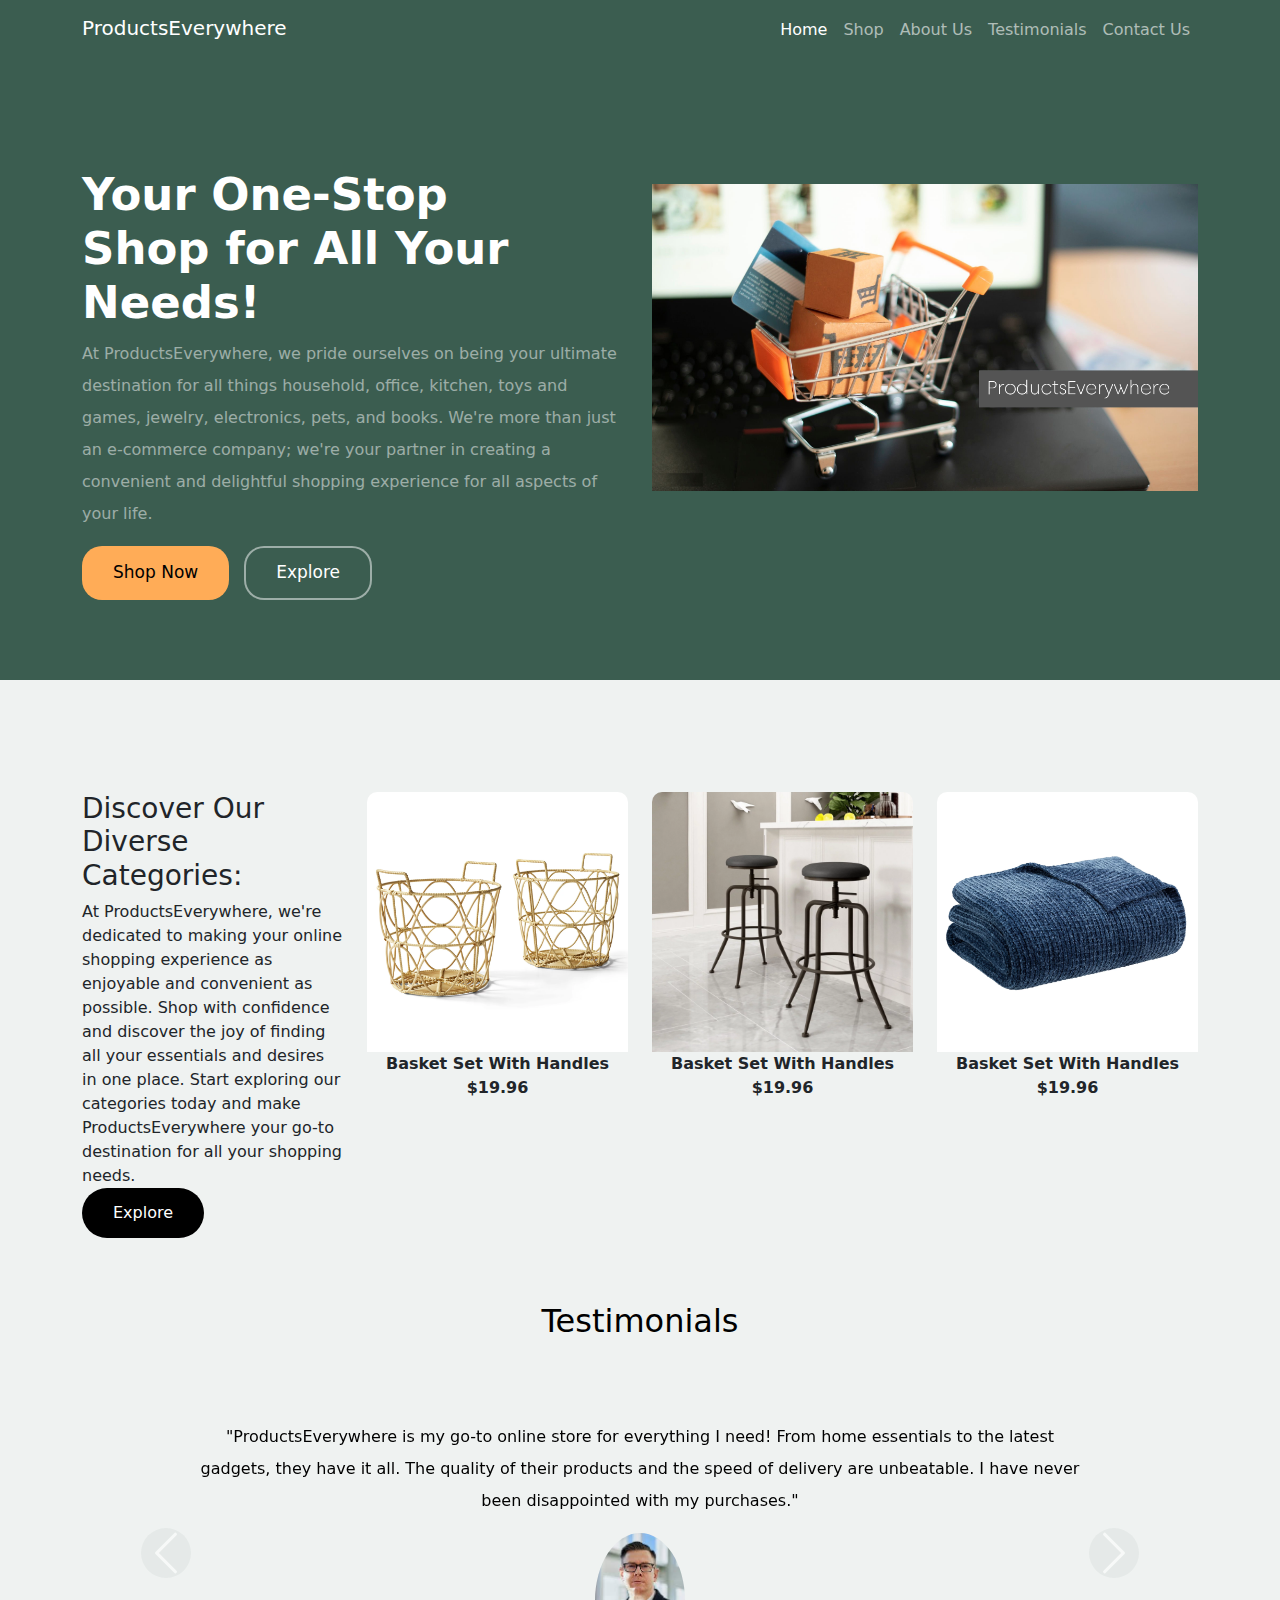
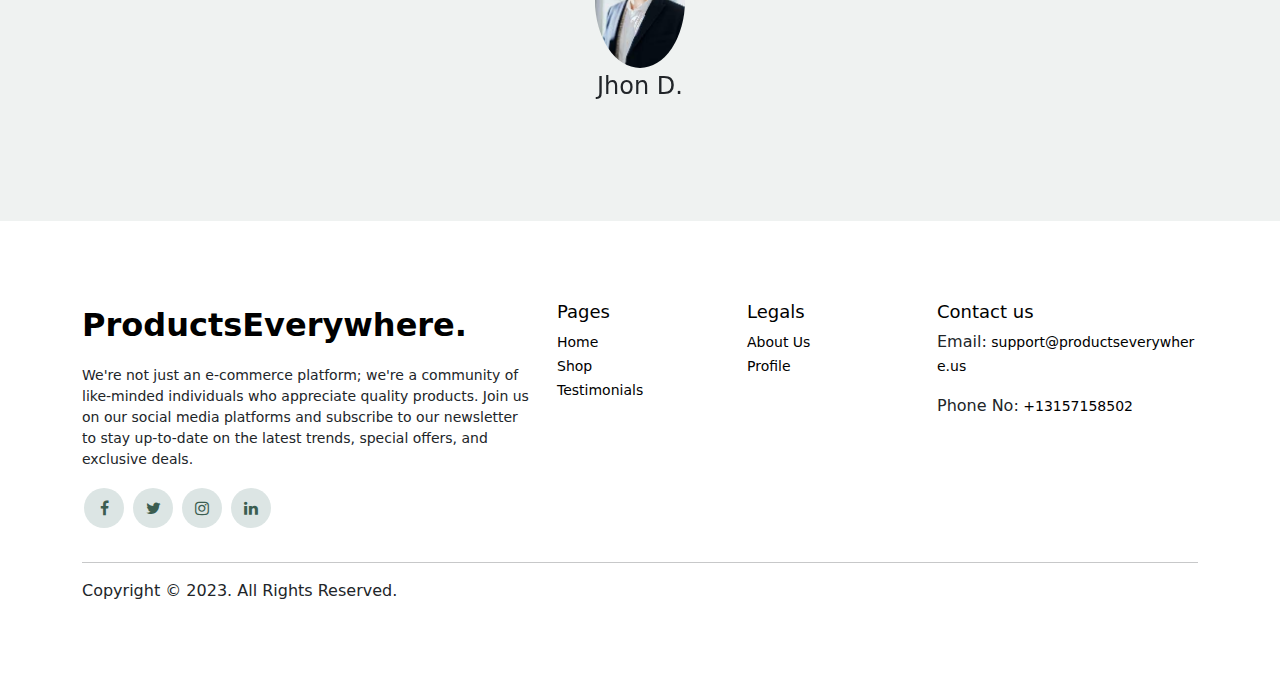
<file: index.html>
<!doctype html>
<html lang="en">
  <head>
    <meta charset="utf-8">
    <meta name="viewport" content="width=device-width, initial-scale=1">
    <title>ProductsEverywhere</title>
    <link href="https://cdn.jsdelivr.net/npm/bootstrap@5.3.3/dist/css/bootstrap.min.css" rel="stylesheet" integrity="sha384-QWTKZyjpPEjISv5WaRU9OFeRpok6YctnYmDr5pNlyT2bRjXh0JMhjY6hW+ALEwIH" crossorigin="anonymous">
    <link rel="stylesheet" href="https://cdnjs.cloudflare.com/ajax/libs/font-awesome/4.7.0/css/font-awesome.min.css">
    <link rel="stylesheet" type="text/css" href="index.css">
  </head>
<body>
    <!-- Navbar -->

    <nav class="navbar navbar-expand-lg ">
        <div class="container">
          <a class="navbar-brand text-white" href="#">ProductsEverywhere</a>
          <button class="navbar-toggler" type="button" data-bs-toggle="collapse" data-bs-target="#navbarSupportedContent" aria-controls="navbarSupportedContent" aria-expanded="false" aria-label="Toggle navigation">
            <span class="navbar-toggler-icon"></span>
          </button>
          <div class="collapse navbar-collapse justify-content-end" id="navbarSupportedContent">
            <ul class="navbar-nav me-aut mb-2  mb-lg-0 nav-list">
              <li class="nav-item current">
                <a class="nav-link " aria-current="page" href="index.html">Home</a>
              </li>
              <li class="nav-item">
                <a class="nav-link" href="shop.html">Shop</a>
              </li>
              <li class="nav-item">
                <a class="nav-link" href="about us.html">About Us</a>
              </li>
              <li class="nav-item">
                <a class="nav-link" href="#">Testimonials</a>
              </li>
               <li class="nav-item">
                <a class="nav-link" href="contact us.html">Contact Us</a>
              </li>
            </ul>
        
          </div>
        </div>
      </nav>


    <!--navbar ends here-->


<div class="overall">
    <div class="container">
        <div class="row">
            <div class="col-lg-6 mt-4 pt-5">
                <div class="text pt-2 pb-5">
                    <h1 class=" text-white h1"> Your One-Stop Shop for All Your Needs!</h1>
                    <p class=" para">
                        At ProductsEverywhere, we pride ourselves on being your ultimate destination for all things household, office, kitchen, toys and games, jewelry, electronics, pets, and books. We're more than just an e-commerce company; we're your partner in creating a convenient and delightful shopping experience for all aspects of your life.
                    </p>
                    <div class="buttons">
                    <button class="btn btn1">Shop Now</button>
                    <button class="btn btn2">Explore</button> </div>
                </div>
                </div>

                <div class="col-lg-6 pt-5 ">
                <div class="pb-5 pt-5 img">
                    <img src="hero.jpg" alt="image" class="img-fluid">
                </div>
            </div>
        </div>
    </div>
</div>

<section class="categories">
    <div class="container">
        <div class="row">
            <div class="col-lg-3 col-md-12">
                <h3>Discover Our Diverse Categories:</h3>
                <p class="para1">At ProductsEverywhere, we're dedicated to making your online shopping experience as enjoyable and convenient as possible. Shop with confidence and discover the joy of finding all your essentials and desires in one place. Start exploring our categories today and make ProductsEverywhere your go-to destination for all your shopping needs.<br>
                    <button class="btn textbtn"><a href="product.html">Explore</a></button>
                </p>
            </div>
            <div class="col-lg-3 col-md-4 col-sm-12">
                <div class="product-thumbnail">
                    <img src="basket.jpg" class="product-image">
                    <p class="product-desc"><b>Basket Set With Handles</b></p>
                    <p class="product-price"><strong>$19.96</strong></p><br><br>
                    <button class="product-btn"><a href="cart.html">+</a></button>
                </div>
            </div>
            <div class="col-lg-3 col-md-4 col-sm-12">
                <div class="product-thumbnail">
                    <img src="stool.jpg" class="product-image">
                    <p class="product-desc"><b>Basket Set With Handles</b></p>
                    <p class="product-price"><strong>$19.96</strong></p><br><br>
                    <button class="product-btn"><a href="cart.html">+</a></button>
                </div>
            </div>
            <div class="col-lg-3 col-md-4 col-sm-12">
                <div class="product-thumbnail">
                    <img src="polyester.jpg" class="product-image">
                    <p class="product-desc"><b>Basket Set With Handles</b></p>
                    <p class="product-price"><strong>$19.96</strong></p><br><br>
                    <button class="product-btn"><a href="cart.html">+</a></button>
                </div>
            </div>
        </div><!--first row of this section ends here-->


        <div class="row"><!--second row of this section starts here-->

            <div class="col-lg-12 mt-5">
                <h2 class="text-center text-black">Testimonials</h2>
            </div>


            <div class="col-lg-12 mt-5">
                <div id="demo" class="carousel slide" data-bs-ride="carousel">

             <!-- Indicators/dots -->
             
                
         
             <!-- The slideshow/carousel -->
              <div class="carousel-inner">
                <div class="carousel-item active mt-4">
                    <p class=" text-black para">"ProductsEverywhere is my go-to online store for everything I need! From home essentials to the latest gadgets, they have it all. The quality of their products and the speed of delivery are unbeatable. I have never been disappointed with my purchases."</p>
                    <div class="c-img d-flex justify-content-center mt-3">
                        <img src="man.jpg" alt="Testimonial Image" class="">
                    </div>
                    <h4 class="text-center mt-1">Jhon D.</h4>
                  </div>
                <div class="carousel-item mt-4">
                    <p class="  text-black para">"I am a busy mom and ProductsEverywhere has been a life-saver for me. I can shop for groceries, pet supplies, and even toys for my kids in one place. It saves me time and money. Plus there customer supportis exceptional, always ready to help."</p>
                   <div class="c-img d-flex justify-content-center mt-3">
                    <img src="man.jpg" alt="Los Angeles" class="">
                   </div>
                   <h4 class="text-center mt-1">Sarah M.</h4>
                 </div>
                <div class="carousel-item mt-4">
                    <p class=" text-black para">"As an avid reader and tech enthusiast, I am in love with ProductsEverywhere's books and electronics section. their collection of books is extensive, and their electronics range is up-to-date with the latest trends. It is a one-stop shop for my hobbies and interests."</p>
                    <div class="c-img d-flex justify-content-center mt-3">
                        <img src="man.jpg" alt="Los Angeles" class="c-img">
                    </div>
                    <h4 class="text-center mt-1">David R.</h4>
                 </div>
              </div>

             <!-- Left and right controls/icons -->
             <button class="carousel-control-prev" type="button" data-bs-target="#demo" data-bs-slide="prev" class="">
             <span class="carousel-control-prev-icon "></span>
              </button>
              <button class="carousel-control-next" type="button" data-bs-target="#demo" data-bs-slide="next" class="">
             <span class="carousel-control-next-icon "></span>
              </button>
           </div>
            </div>
        </div>
    </div>
</section>


<!--footer starts here-->
 <div class="container-fluid footer-section">
    <div class="container">
        <div class="row">
            <div class="col-lg-5 col-md-4 col-sm-12 footer-brand">
                <div class="PE">
                    <a href="index.html">ProductsEverywhere<span>.</span></a>
                </div>
                <p class="text1 mt-3 para1">We're not just an e-commerce platform; we're a community of like-minded individuals who appreciate quality products. Join us on our social media platforms and subscribe to our newsletter to stay up-to-date on the latest trends, special offers, and exclusive deals.
                </p>
               <ul class="list-unstyled custom-social">
                        <li><a href="#" class="fa fa-facebook"></a></li>
                        <li><a href="#" class="fa fa-twitter"></a></li>
                        <li><a href="#" class="fa fa-instagram"></a></li>
                        <li><a href="#" class="fa fa-linkedin"></a></li>
                    </ul>
        
            </div>
            <div class="col-lg-2 col-md-2 col-sm-6 custom-col background-color-aqua">
                <ul class="list-unstyled list">
                    <h6>Pages</h6>
                    <li><a href="index.html" class="text1">Home</a></li>
                    <li><a href="listing.html" class="text1">Shop</a></li>
                    <li><a href="index.html#testimonial" class="text1">Testimonials</a></li>
                </ul>
            </div>
            <div class="col-lg-2 col-md-2 col-sm-6 custom-col background-color-aqua">
                <ul class="list-unstyled list">
                    <h6>Legals</h6>
                    <li><a href="about-us.html" class="text1">About Us</a></li>
                    <li><a href="#" class="text1">Profile</a></li>
                </ul>
            </div>    <div class="col-lg-3 col-md-2 col-sm-6 custom-col background-color-aqua">
                <div class="contact-text list">
                    <h6>Contact us</h6>
                    <p>Email:<a href="mailto: support@productseverywhere.us" class="text1"style="word-break: break-all;"> support@productseverywhere.us</a></p>
                    <p>Phone No:<a href="tel:+13157158502" class="text1"> +13157158502</a></p>
                   </div>
            </div>  
        </div>


                <div class="hr-line">
                <hr class="line">
            </div>
            <div class="row mt-3">
                <div class="col-lg-6">
                    <span class="text-left">Copyright © 2023. All Rights Reserved.</span>
                </div>
            </div>
    </div>

    </div>



      <script src="https://cdn.jsdelivr.net/npm/bootstrap@5.3.3/dist/js/bootstrap.bundle.min.js" integrity="sha384-YvpcrYf0tY3lHB60NNkmXc5s9fDVZLESaAA55NDzOxhy9GkcIdslK1eN7N6jIeHz" crossorigin="anonymous"></script>
</body>
</html>
</file>
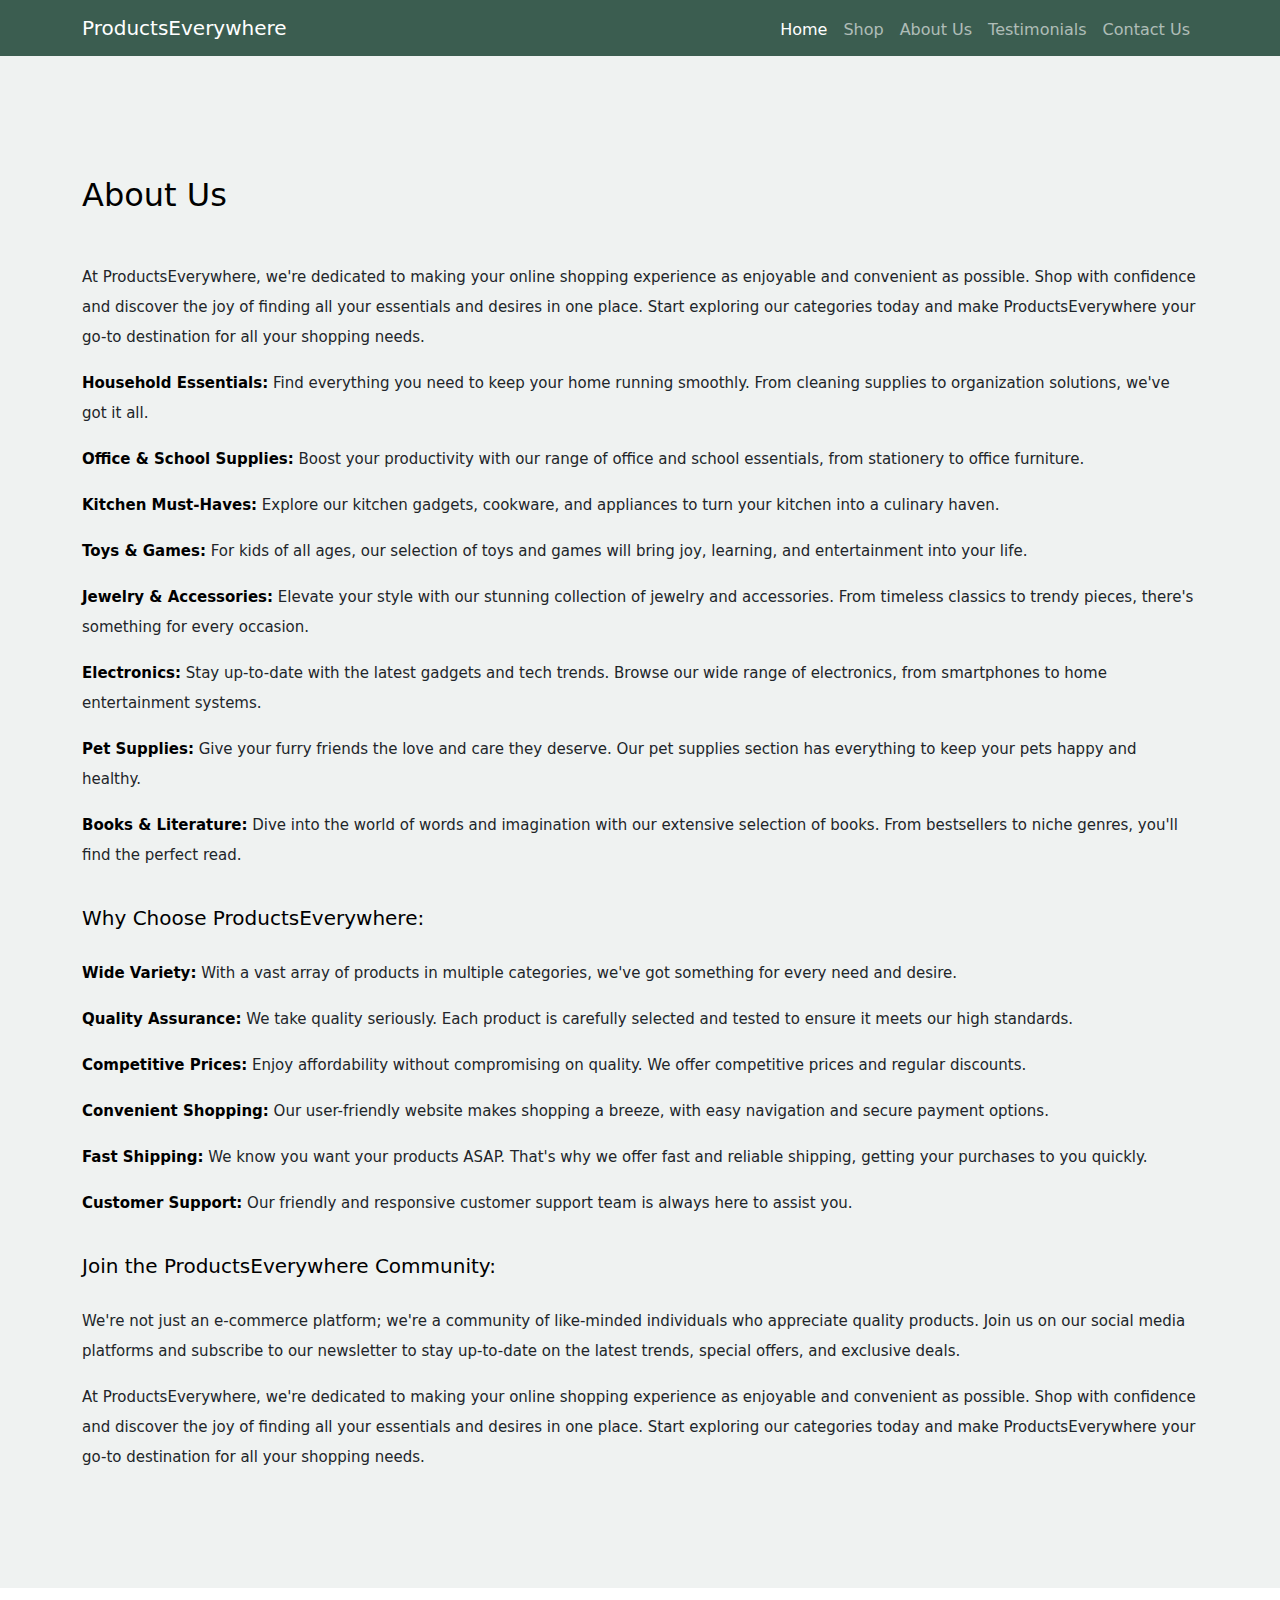
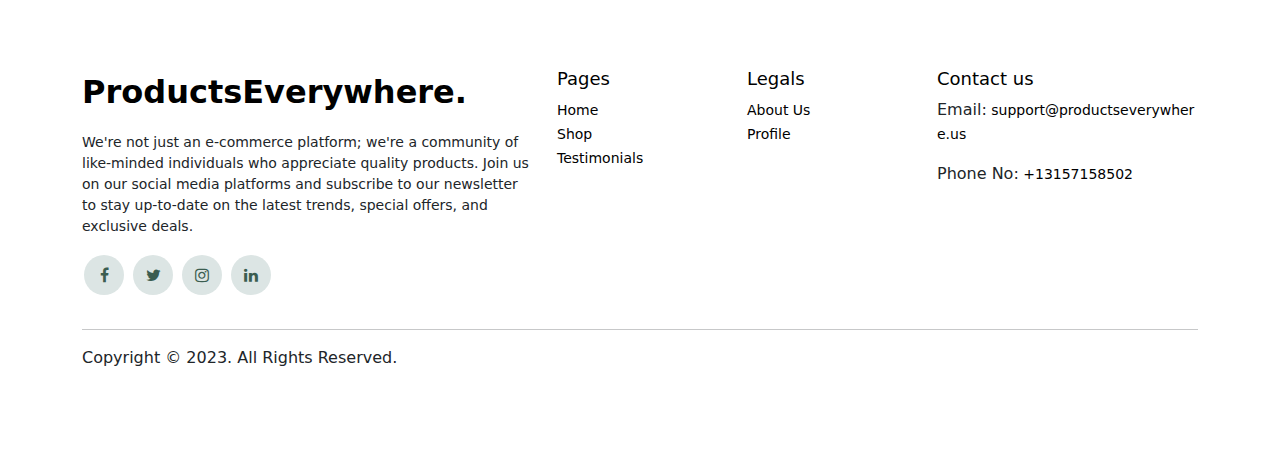
<file: about us.html>
<!doctype html>
<html lang="en">
  <head>
    <meta charset="utf-8">
    <meta name="viewport" content="width=device-width, initial-scale=1">
    <title>ProductsEverywhere</title>
    <link href="https://cdn.jsdelivr.net/npm/bootstrap@5.3.3/dist/css/bootstrap.min.css" rel="stylesheet" integrity="sha384-QWTKZyjpPEjISv5WaRU9OFeRpok6YctnYmDr5pNlyT2bRjXh0JMhjY6hW+ALEwIH" crossorigin="anonymous">
    <link rel="stylesheet" href="https://cdnjs.cloudflare.com/ajax/libs/font-awesome/4.7.0/css/font-awesome.min.css">
    <link rel="stylesheet" type="text/css" href="about us.css">
  </head>
<body>
    <!-- Navbar -->

    <nav class="navbar navbar-expand-lg ">
        <div class="container">
          <a class="navbar-brand text-white" href="#">ProductsEverywhere</a>
          <button class="navbar-toggler" type="button" data-bs-toggle="collapse" data-bs-target="#navbarSupportedContent" aria-controls="navbarSupportedContent" aria-expanded="false" aria-label="Toggle navigation">
            <span class="navbar-toggler-icon"></span>
          </button>
          <div class="collapse navbar-collapse justify-content-end" id="navbarSupportedContent">
            <ul class="navbar-nav me-aut mb-2  mb-lg-0 nav-list">
              <li class="nav-item current">
                <a class="nav-link " aria-current="page" href="index.html">Home</a>
              </li>
              <li class="nav-item">
                <a class="nav-link" href="#">Shop</a>
              </li>
              <li class="nav-item">
                <a class="nav-link" href="about us.html">About Us</a>
              </li>
              <li class="nav-item">
                <a class="nav-link" href="#">Testimonials</a>
              </li>
               <li class="nav-item">
                <a class="nav-link" href="contact us.html">Contact Us</a>
              </li>
            </ul>
        
          </div>
        </div>
      </nav>

 <!--navbar ends here-->
<section class="aboutus_section_one">
        <div class="container">
            <h2>About Us</h2>
            <p>At ProductsEverywhere, we're dedicated to making your online shopping experience as enjoyable and convenient as possible. Shop with confidence and discover the joy of finding all your essentials and desires in one place. Start exploring our categories today and make ProductsEverywhere your go-to destination for all your shopping needs.</p>
            <p><strong>Household Essentials:</strong> Find everything you need to keep your home running smoothly. From cleaning supplies to organization solutions, we've got it all.</p>
            <p><strong>Office & School Supplies:</strong> Boost your productivity with our range of office and school essentials, from stationery to office furniture.</p>
            <p><strong>Kitchen Must-Haves:</strong> Explore our kitchen gadgets, cookware, and appliances to turn your kitchen into a culinary haven.</p>
            <p><strong>Toys & Games:</strong> For kids of all ages, our selection of toys and games will bring joy, learning, and entertainment into your life.</p>
            <p><strong>Jewelry & Accessories:</strong> Elevate your style with our stunning collection of jewelry and accessories. From timeless classics to trendy pieces, there's something for every occasion.</p>
            <p><strong>Electronics:</strong> Stay up-to-date with the latest gadgets and tech trends. Browse our wide range of electronics, from smartphones to home entertainment systems.</p>
            <p><strong>Pet Supplies:</strong> Give your furry friends the love and care they deserve. Our pet supplies section has everything to keep your pets happy and healthy.</p>
            <p><strong>Books & Literature:</strong> Dive into the world of words and imagination with our extensive selection of books. From bestsellers to niche genres, you'll find the perfect read.</p>

            <h5>Why Choose ProductsEverywhere:</h5>
            <p><strong>Wide Variety:</strong> With a vast array of products in multiple categories, we've got something for every need and desire.</p>
            <p><strong>Quality Assurance:</strong> We take quality seriously. Each product is carefully selected and tested to ensure it meets our high standards.</p>
            <p><strong>Competitive Prices:</strong> Enjoy affordability without compromising on quality. We offer competitive prices and regular discounts.</p>
            <p><strong>Convenient Shopping:</strong> Our user-friendly website makes shopping a breeze, with easy navigation and secure payment options.</p>
            <p><strong>Fast Shipping:</strong> We know you want your products ASAP. That's why we offer fast and reliable shipping, getting your purchases to you quickly.</p>
            <p><strong>Customer Support:</strong> Our friendly and responsive customer support team is always here to assist you.</p>

            <h5>Join the ProductsEverywhere Community:</h5>
            <p>We're not just an e-commerce platform; we're a community of like-minded individuals who appreciate quality products. Join us on our social media platforms and subscribe to our newsletter to stay up-to-date on the latest trends, special offers, and exclusive deals.</p>
            <p>At ProductsEverywhere, we're dedicated to making your online shopping experience as enjoyable and convenient as possible. Shop with confidence and discover the joy of finding all your essentials and desires in one place. Start exploring our categories today and make ProductsEverywhere your go-to destination for all your shopping needs.</p>
        </div>
    </section>




    <!--footer starts here-->
 <div class="container-fluid footer-section">
    <div class="container">
        <div class="row">
            <div class="col-lg-5 col-md-4 col-sm-12 footer-brand">
                <div class="PE">
                    <a href="index.html">ProductsEverywhere<span>.</span></a>
                </div>
                <p class="text1 mt-3 para1">We're not just an e-commerce platform; we're a community of like-minded individuals who appreciate quality products. Join us on our social media platforms and subscribe to our newsletter to stay up-to-date on the latest trends, special offers, and exclusive deals.
                </p>
               <ul class="list-unstyled custom-social">
                        <li><a href="#" class="fa fa-facebook"></a></li>
                        <li><a href="#" class="fa fa-twitter"></a></li>
                        <li><a href="#" class="fa fa-instagram"></a></li>
                        <li><a href="#" class="fa fa-linkedin"></a></li>
                    </ul>
        
            </div>
            <div class="col-lg-2 col-md-2 col-sm-6 custom-col background-color-aqua">
                <ul class="list-unstyled list">
                    <h6>Pages</h6>
                    <li><a href="index.html" class="text1">Home</a></li>
                    <li><a href="listing.html" class="text1">Shop</a></li>
                    <li><a href="index.html#testimonial" class="text1">Testimonials</a></li>
                </ul>
            </div>
            <div class="col-lg-2 col-md-2 col-sm-6 custom-col background-color-aqua">
                <ul class="list-unstyled list">
                    <h6>Legals</h6>
                    <li><a href="about-us.html" class="text1">About Us</a></li>
                    <li><a href="#" class="text1">Profile</a></li>
                </ul>
            </div>    <div class="col-lg-3 col-md-2 col-sm-6 custom-col background-color-aqua">
                <div class="contact-text list">
                    <h6>Contact us</h6>
                    <p>Email:<a href="mailto: support@productseverywhere.us" class="text1"style="word-break: break-all;"> support@productseverywhere.us</a></p>
                    <p>Phone No:<a href="tel:+13157158502" class="text1"> +13157158502</a></p>
                   </div>
            </div>  
        </div>


                <div class="hr-line">
                <hr class="line">
            </div>
            <div class="row mt-3">
                <div class="col-lg-6">
                    <span class="text-left">Copyright © 2023. All Rights Reserved.</span>
                </div>
            </div>
    </div>

    </div>



      <script src="https://cdn.jsdelivr.net/npm/bootstrap@5.3.3/dist/js/bootstrap.bundle.min.js" integrity="sha384-YvpcrYf0tY3lHB60NNkmXc5s9fDVZLESaAA55NDzOxhy9GkcIdslK1eN7N6jIeHz" crossorigin="anonymous"></script>
</body>
</html>
</file>
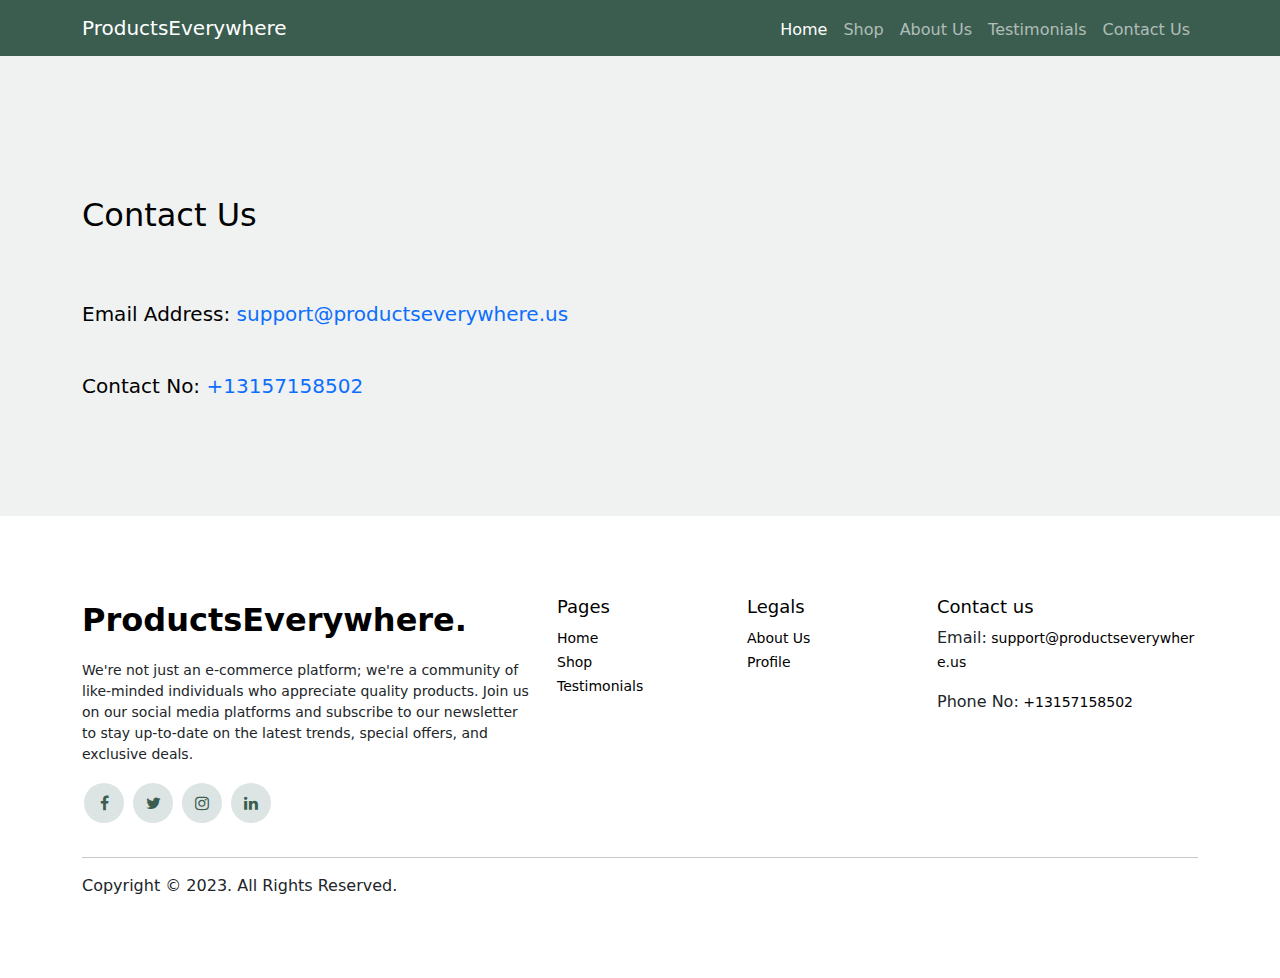
<file: contact us.html>
<!doctype html>
<html lang="en">
  <head>
    <meta charset="utf-8">
    <meta name="viewport" content="width=device-width, initial-scale=1">
    <title>ProductsEverywhere</title>
    <link href="https://cdn.jsdelivr.net/npm/bootstrap@5.3.3/dist/css/bootstrap.min.css" rel="stylesheet" integrity="sha384-QWTKZyjpPEjISv5WaRU9OFeRpok6YctnYmDr5pNlyT2bRjXh0JMhjY6hW+ALEwIH" crossorigin="anonymous">
    <link rel="stylesheet" href="https://cdnjs.cloudflare.com/ajax/libs/font-awesome/4.7.0/css/font-awesome.min.css">
    <link rel="stylesheet" type="text/css" href="contact us.css">
  </head>
<body>
    <!-- Navbar -->

    <nav class="navbar navbar-expand-lg ">
        <div class="container">
          <a class="navbar-brand text-white" href="#">ProductsEverywhere</a>
          <button class="navbar-toggler" type="button" data-bs-toggle="collapse" data-bs-target="#navbarSupportedContent" aria-controls="navbarSupportedContent" aria-expanded="false" aria-label="Toggle navigation">
            <span class="navbar-toggler-icon"></span>
          </button>
          <div class="collapse navbar-collapse justify-content-end" id="navbarSupportedContent">
            <ul class="navbar-nav me-aut mb-2  mb-lg-0 nav-list">
              <li class="nav-item current">
                <a class="nav-link " aria-current="page" href="index.html">Home</a>
              </li>
              <li class="nav-item">
                <a class="nav-link" href="#">Shop</a>
              </li>
              <li class="nav-item">
                <a class="nav-link" href="about us.html">About Us</a>
              </li>
              <li class="nav-item">
                <a class="nav-link" href="#">Testimonials</a>
              </li>
               <li class="nav-item">
                <a class="nav-link" href="contact us.html">Contact Us</a>
              </li>
            </ul>
        
          </div>
        </div>
      </nav>


    <!--navbar ends here-->

<section class="contact-section">
          <div class="container ">
            <div class="contact-body">
                <h2>Contact Us</h2>
                <div class="contact-text">
                    <h5>Email Address: <a href="mailto: support@productseverywhere.us">support@productseverywhere.us</a></h5>
                    <h5>Contact No: <a href="tel: +13157158502">+13157158502</a></h5>
                </div>
            </div>
        </div>
    </section>


<!--footer starts here-->
 <div class="container-fluid footer-section">
    <div class="container">
        <div class="row">
            <div class="col-lg-5 col-md-4 col-sm-12 footer-brand">
                <div class="PE">
                    <a href="index.html">ProductsEverywhere<span>.</span></a>
                </div>
                <p class="text1 mt-3 para1">We're not just an e-commerce platform; we're a community of like-minded individuals who appreciate quality products. Join us on our social media platforms and subscribe to our newsletter to stay up-to-date on the latest trends, special offers, and exclusive deals.
                </p>
               <ul class="list-unstyled custom-social">
                        <li><a href="#" class="fa fa-facebook"></a></li>
                        <li><a href="#" class="fa fa-twitter"></a></li>
                        <li><a href="#" class="fa fa-instagram"></a></li>
                        <li><a href="#" class="fa fa-linkedin"></a></li>
                    </ul>
        
            </div>
            <div class="col-lg-2 col-md-2 col-sm-6 custom-col background-color-aqua">
                <ul class="list-unstyled list">
                    <h6>Pages</h6>
                    <li><a href="index.html" class="text1">Home</a></li>
                    <li><a href="listing.html" class="text1">Shop</a></li>
                    <li><a href="index.html#testimonial" class="text1">Testimonials</a></li>
                </ul>
            </div>
            <div class="col-lg-2 col-md-2 col-sm-6 custom-col background-color-aqua">
                <ul class="list-unstyled list">
                    <h6>Legals</h6>
                    <li><a href="about-us.html" class="text1">About Us</a></li>
                    <li><a href="#" class="text1">Profile</a></li>
                </ul>
            </div>    <div class="col-lg-3 col-md-2 col-sm-6 custom-col background-color-aqua">
                <div class="contact-text list">
                    <h6>Contact us</h6>
                    <p>Email:<a href="mailto: support@productseverywhere.us" class="text1"style="word-break: break-all;"> support@productseverywhere.us</a></p>
                    <p>Phone No:<a href="tel:+13157158502" class="text1"> +13157158502</a></p>
                   </div>
            </div>  
        </div>


                <div class="hr-line">
                <hr class="line">
            </div>
            <div class="row mt-3">
                <div class="col-lg-6">
                    <span class="text-left">Copyright © 2023. All Rights Reserved.</span>
                </div>
            </div>
    </div>

    </div>



      <script src="https://cdn.jsdelivr.net/npm/bootstrap@5.3.3/dist/js/bootstrap.bundle.min.js" integrity="sha384-YvpcrYf0tY3lHB60NNkmXc5s9fDVZLESaAA55NDzOxhy9GkcIdslK1eN7N6jIeHz" crossorigin="anonymous"></script>
</body>
</html>
</file>
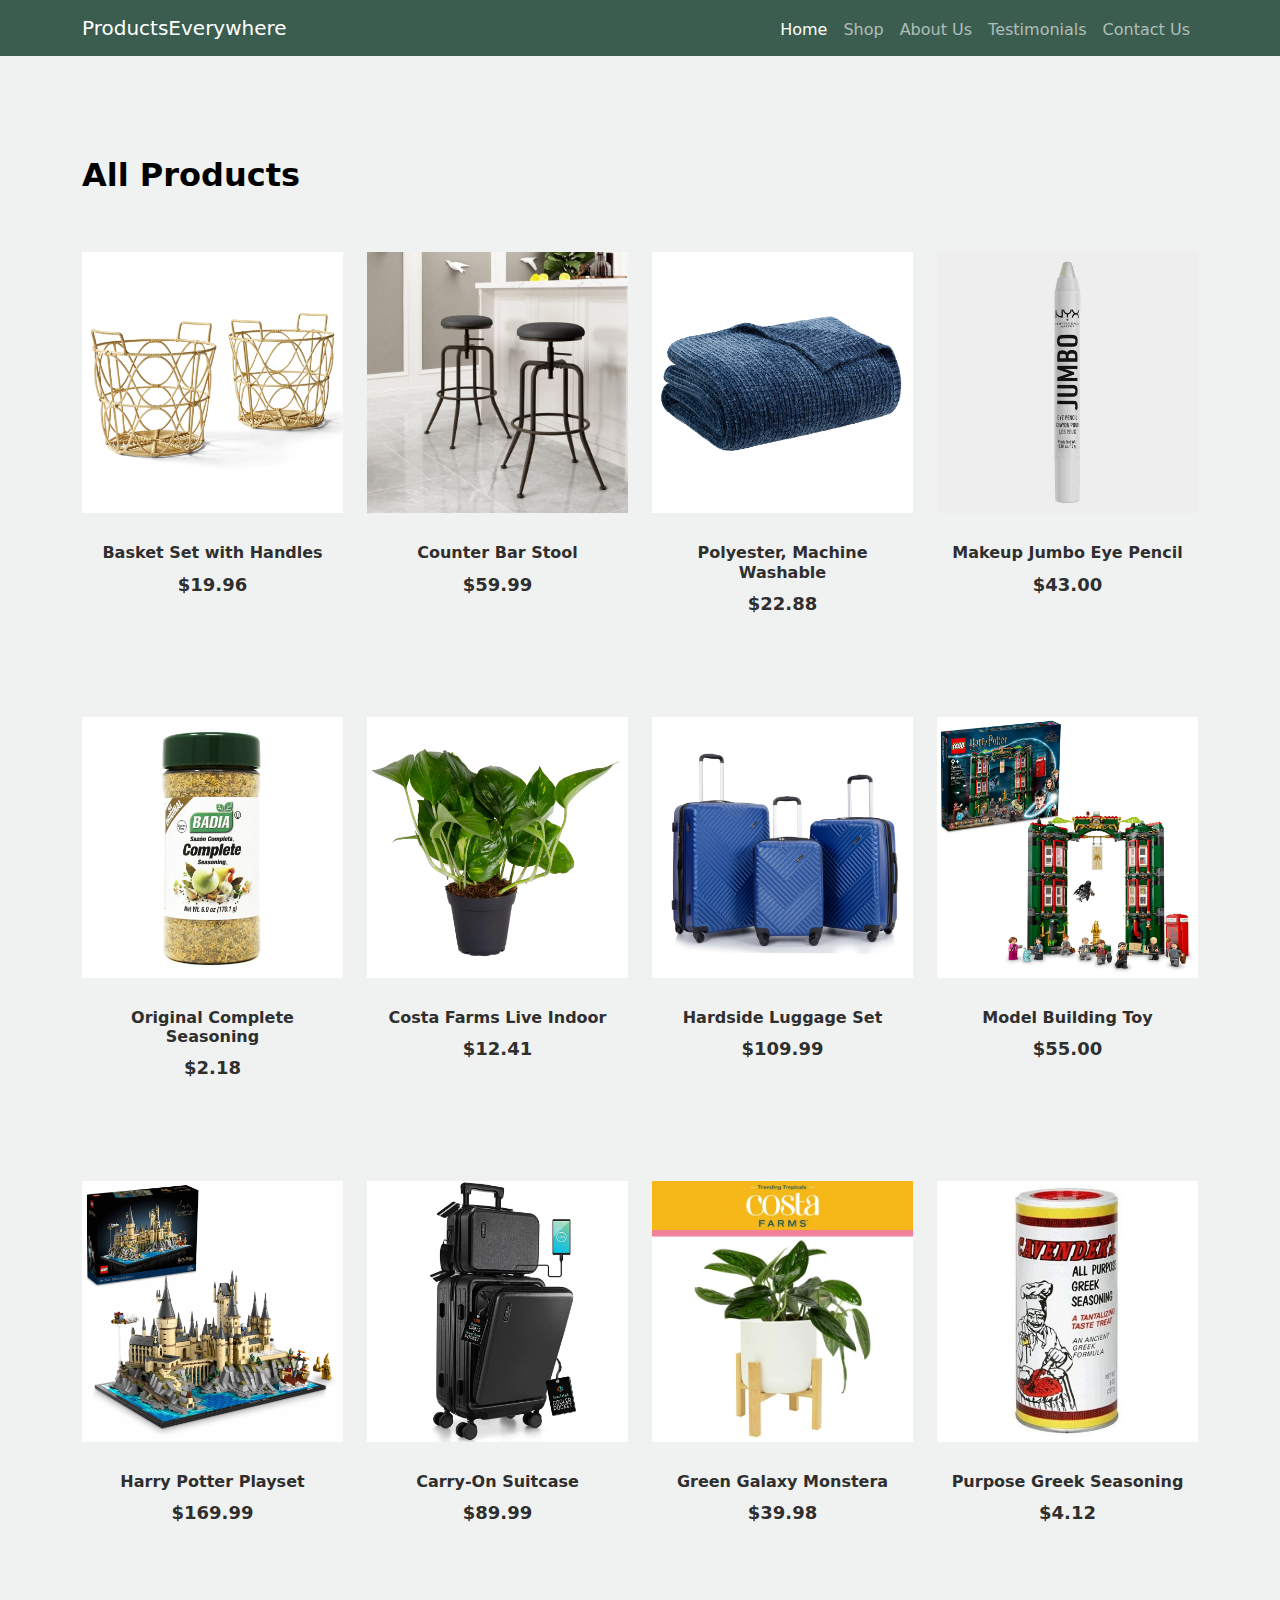
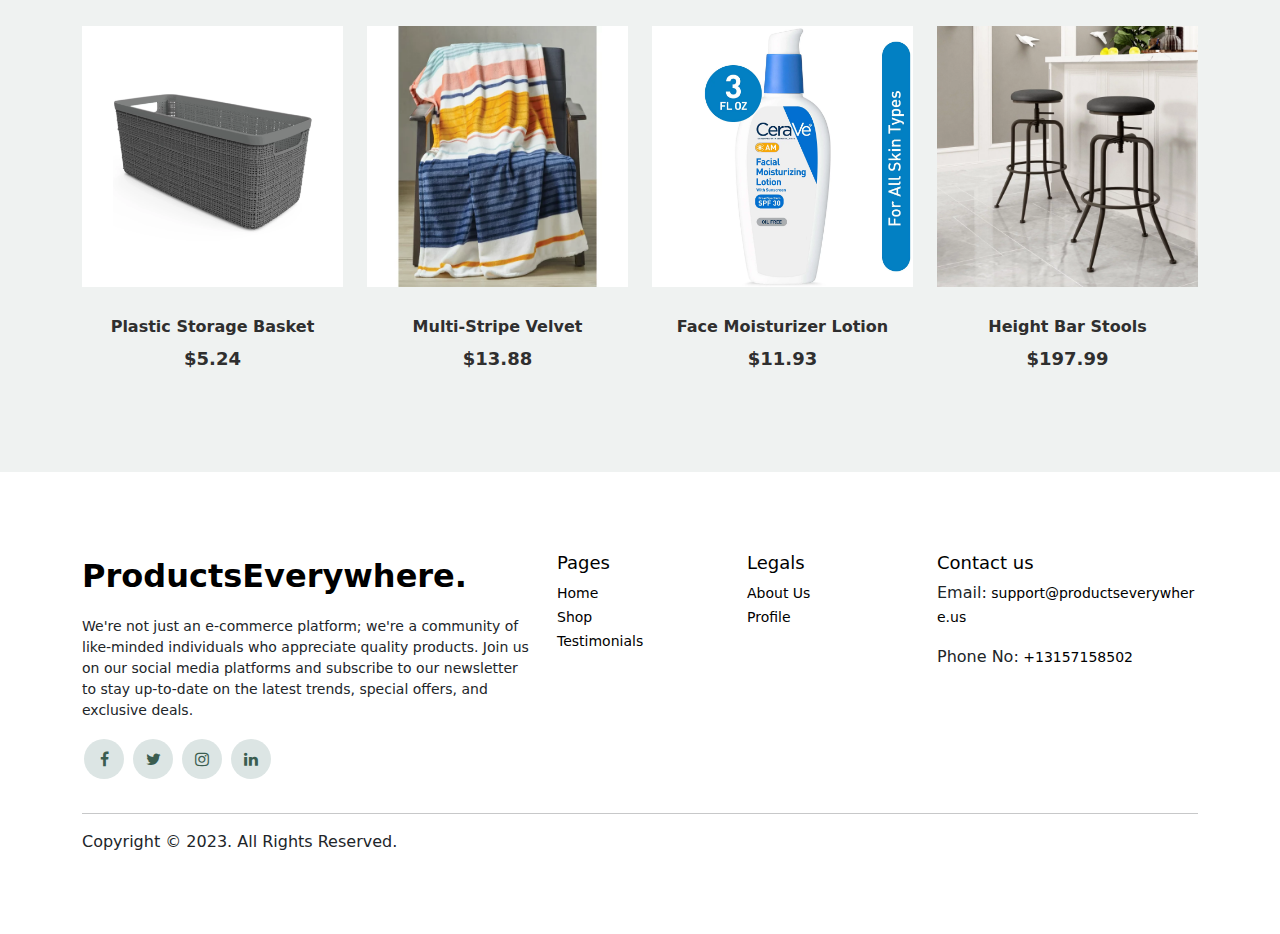
<file: shop.html>
<!doctype html>
<html lang="en">
  <head>
    <meta charset="utf-8">
    <meta name="viewport" content="width=device-width, initial-scale=1">
    <title>ProductsEverywhere</title>
    <link href="https://cdn.jsdelivr.net/npm/bootstrap@5.3.3/dist/css/bootstrap.min.css" rel="stylesheet" integrity="sha384-QWTKZyjpPEjISv5WaRU9OFeRpok6YctnYmDr5pNlyT2bRjXh0JMhjY6hW+ALEwIH" crossorigin="anonymous">
    <link rel="stylesheet" href="https://cdnjs.cloudflare.com/ajax/libs/font-awesome/4.7.0/css/font-awesome.min.css">
    <link rel="stylesheet" type="text/css" href="shop.css">
  </head>
<body>
    <!-- Navbar -->

    <nav class="navbar navbar-expand-lg ">
        <div class="container">
          <a class="navbar-brand text-white" href="#">ProductsEverywhere</a>
          <button class="navbar-toggler" type="button" data-bs-toggle="collapse" data-bs-target="#navbarSupportedContent" aria-controls="navbarSupportedContent" aria-expanded="false" aria-label="Toggle navigation">
            <span class="navbar-toggler-icon"></span>
          </button>
          <div class="collapse navbar-collapse justify-content-end" id="navbarSupportedContent">
            <ul class="navbar-nav me-aut mb-2  mb-lg-0 nav-list">
              <li class="nav-item current">
                <a class="nav-link " aria-current="page" href="index.html">Home</a>
              </li>
              <li class="nav-item">
                <a class="nav-link" href="shop.html">Shop</a>
              </li>
              <li class="nav-item">
                <a class="nav-link" href="about us.html">About Us</a>
              </li>
              <li class="nav-item">
                <a class="nav-link" href="#">Testimonials</a>
              </li>
               <li class="nav-item">
                <a class="nav-link" href="contact us.html">Contact Us</a>
              </li>
            </ul>
        
          </div>
        </div>
      </nav>


    <!--navbar ends here-->

<!--products section starts here-->
 <section class="products-section">
        <div class="container">
            <h2 class="heading">All Products</h2>
            <div class="row">
                <div class="col-12 col-md-4 col-lg-3 mb-5 mb-md-0">
                    <a class="product-item" href="#">
                        <img src="basket.jpg" class="img-fluid product-thumbnail">
                        <h3 class="product-title">Basket Set with Handles</h3>
                        <strong class="product-price">$19.96</strong>

                        <span class="icon-cross">
                            <img src="button.png" class="img-fluid">
                        </span>
                    </a>
                </div>
                <div class="col-12 col-md-4 col-lg-3 mb-5 mb-md-0">
                    <a class="product-item" href="#">
                        <img src="stool.jpg" class="img-fluid product-thumbnail">
                        <h3 class="product-title">Counter Bar Stool</h3>
                        <strong class="product-price">$59.99</strong>

                        <span class="icon-cross">
                            <img src="button.png" class="img-fluid">
                        </span>
                    </a>
                </div>
                <div class="col-12 col-md-4 col-lg-3 mb-5 mb-md-0">
                    <a class="product-item" href="#">
                        <img src="polyester.jpg" class="img-fluid product-thumbnail">
                            <h3 class="product-title">Polyester, Machine Washable</h3>
                            <strong class="product-price">$22.88</strong>

                        <span class="icon-cross">
                            <img src="button.png" class="img-fluid">
                        </span>
                    </a>
                </div>
                <div class="col-12 col-md-4 col-lg-3 mb-5 mb-md-0">
                    <a class="product-item" href="#">
                        <img src="jumbo pencil.jpg" class="img-fluid product-thumbnail">
                        <h3 class="product-title">Makeup Jumbo Eye Pencil</h3>
                        <strong class="product-price">$43.00</strong>

                        <span class="icon-cross">
                            <img src="button.png" class="img-fluid">
                        </span>
                    </a>
                </div>
                <div class="col-12 col-md-4 col-lg-3 mb-5 mb-md-0">
                    <a class="product-item" href="#">
                        <img src="seasoning.jpg" class="img-fluid product-thumbnail">
                        <h3 class="product-title">Original Complete Seasoning</h3>
                        <strong class="product-price">$2.18</strong>

                        <span class="icon-cross">
                            <img src="button.png" class="img-fluid">
                        </span>
                    </a>
                </div>
                <div class="col-12 col-md-4 col-lg-3 mb-5 mb-md-0">
                    <a class="product-item" href="#">
                        <img src="plant.jpg" class="img-fluid product-thumbnail">
                        <h3 class="product-title">Costa Farms Live Indoor</h3>
                        <strong class="product-price">$12.41</strong>

                        <span class="icon-cross">
                            <img src="button.png" class="img-fluid">
                        </span>
                    </a>
                </div>
                <div class="col-12 col-md-4 col-lg-3 mb-5 mb-md-0">
                    <a class="product-item" href="#">
                        <img src="luggage.jpg"  class="img-fluid product-thumbnail">
                            <h3 class="product-title">Hardside Luggage Set</h3>
                            <strong class="product-price">$109.99</strong>

                        <span class="icon-cross">
                            <img src="button.png" class="img-fluid">
                        </span>
                    </a>
                </div>
                <div class="col-12 col-md-4 col-lg-3 mb-5 mb-md-0">
                    <a class="product-item" href="#">
                        <img src="toy.jpg"  class="img-fluid product-thumbnail">
                        <h3 class="product-title">Model Building Toy</h3>
                        <strong class="product-price">$55.00</strong>

                        <span class="icon-cross">
                            <img src="button.png" class="img-fluid">
                        </span>
                    </a>
                </div>
                <div class="col-12 col-md-4 col-lg-3 mb-5 mb-md-0">
                    <a class="product-item" href="#">
                        <img src="playset.jpg"  class="img-fluid product-thumbnail">
                        <h3 class="product-title">Harry Potter Playset</h3>
                        <strong class="product-price">$169.99</strong>

                        <span class="icon-cross">
                            <img src="button.png" class="img-fluid">
                        </span>
                    </a>
                </div>
                <div class="col-12 col-md-4 col-lg-3 mb-5 mb-md-0">
                    <a class="product-item" href="#">
                        <img src="suitcase.jpg"  class="img-fluid product-thumbnail">
                        <h3 class="product-title">Carry-On Suitcase</h3>
                        <strong class="product-price">$89.99</strong>

                        <span class="icon-cross">
                            <img src="button.png" class="img-fluid">
                        </span>
                    </a>
                </div>
                <div class="col-12 col-md-4 col-lg-3 mb-5 mb-md-0">
                    <a class="product-item" href="#">
                        <img src="green galaxy.jpg"  class="img-fluid product-thumbnail">
                            <h3 class="product-title">Green Galaxy Monstera</h3>
                            <strong class="product-price">$39.98</strong>

                        <span class="icon-cross">
                            <img src="button.png" class="img-fluid">
                        </span>
                    </a>
                </div>
                <div class="col-12 col-md-4 col-lg-3 mb-5 mb-md-0">
                    <a class="product-item" href="#">
                        <img src="purpose greek seasoning.jpg"  class="img-fluid product-thumbnail">
                        <h3 class="product-title">Purpose Greek Seasoning</h3>
                        <strong class="product-price">$4.12</strong>

                        <span class="icon-cross">
                            <img src="button.png" class="img-fluid">
                        </span>
                    </a>
                </div>
                <div class="col-12 col-md-4 col-lg-3 mb-5 mb-md-0">
                    <a class="product-item" href="#">
                        <img src="plastic storage basket.jpg"  class="img-fluid product-thumbnail">
                        <h3 class="product-title">Plastic Storage Basket</h3>
                        <strong class="product-price">$5.24</strong>

                        <span class="icon-cross">
                            <img src="button.png" class="img-fluid">
                        </span>
                    </a>
                </div>
                <div class="col-12 col-md-4 col-lg-3 mb-5 mb-md-0">
                    <a class="product-item" href="#">
                        <img src="towel.jpg"  class="img-fluid product-thumbnail">
                        <h3 class="product-title">Multi-Stripe Velvet</h3>
                        <strong class="product-price">$13.88</strong>

                        <span class="icon-cross">
                            <img src="button.png" class="img-fluid">
                        </span>
                    </a>
                </div>
                <div class="col-12 col-md-4 col-lg-3 mb-5 mb-md-0">
                    <a class="product-item" href="#">
                        <img src="lotion.jpg"  class="img-fluid product-thumbnail">
                            <h3 class="product-title">Face Moisturizer Lotion</h3>
                            <strong class="product-price">$11.93</strong>

                        <span class="icon-cross">
                            <img src="button.png" class="img-fluid">
                        </span>
                    </a>
                </div>
                <div class="col-12 col-md-4 col-lg-3 mb-5 mb-md-0">
                    <a class="product-item" href="#">
                        <img src="stool.jpg"  class="img-fluid product-thumbnail">
                        <h3 class="product-title">Height Bar Stools</h3>
                        <strong class="product-price">$197.99</strong>

                        <span class="icon-cross">
                            <img src="button.png" class="img-fluid">
                        </span>
                    </a>
                </div>
            </div>
        </div>
    </section>

<!--footer starts here-->
 <div class="container-fluid footer-section">
    <div class="container">
        <div class="row">
            <div class="col-lg-5 col-md-4 col-sm-12 footer-brand">
                <div class="PE">
                    <a href="index.html">ProductsEverywhere<span>.</span></a>
                </div>
                <p class="text1 mt-3 para1">We're not just an e-commerce platform; we're a community of like-minded individuals who appreciate quality products. Join us on our social media platforms and subscribe to our newsletter to stay up-to-date on the latest trends, special offers, and exclusive deals.
                </p>
               <ul class="list-unstyled custom-social">
                        <li><a href="#" class="fa fa-facebook"></a></li>
                        <li><a href="#" class="fa fa-twitter"></a></li>
                        <li><a href="#" class="fa fa-instagram"></a></li>
                        <li><a href="#" class="fa fa-linkedin"></a></li>
                    </ul>
        
            </div>
            <div class="col-lg-2 col-md-2 col-sm-6 custom-col background-color-aqua">
                <ul class="list-unstyled list">
                    <h6>Pages</h6>
                    <li><a href="index.html" class="text1">Home</a></li>
                    <li><a href="listing.html" class="text1">Shop</a></li>
                    <li><a href="index.html#testimonial" class="text1">Testimonials</a></li>
                </ul>
            </div>
            <div class="col-lg-2 col-md-2 col-sm-6 custom-col background-color-aqua">
                <ul class="list-unstyled list">
                    <h6>Legals</h6>
                    <li><a href="about-us.html" class="text1">About Us</a></li>
                    <li><a href="#" class="text1">Profile</a></li>
                </ul>
            </div>    <div class="col-lg-3 col-md-2 col-sm-6 custom-col background-color-aqua">
                <div class="contact-text list">
                    <h6>Contact us</h6>
                    <p>Email:<a href="mailto: support@productseverywhere.us" class="text1"style="word-break: break-all;"> support@productseverywhere.us</a></p>
                    <p>Phone No:<a href="tel:+13157158502" class="text1"> +13157158502</a></p>
                   </div>
            </div>  
        </div>


                <div class="hr-line">
                <hr class="line">
            </div>
            <div class="row mt-3">
                <div class="col-lg-6">
                    <span class="text-left">Copyright © 2023. All Rights Reserved.</span>
                </div>
            </div>
    </div>

    </div>



      <script src="https://cdn.jsdelivr.net/npm/bootstrap@5.3.3/dist/js/bootstrap.bundle.min.js" integrity="sha384-YvpcrYf0tY3lHB60NNkmXc5s9fDVZLESaAA55NDzOxhy9GkcIdslK1eN7N6jIeHz" crossorigin="anonymous"></script>
</body>
</html>
</file>
<file: index.css>
@import url('https://fonts.googleapis.com/css2?family=Inter:wght@200;300;400;500;600;700&display=swap');
 
     
nav {
  background-color: rgb(59, 93, 80);
}

.heading {
  color: white !important;
  font-weight: bold;
}

.nav-list li {
  position: relative;
  display: inline-block;
}

.nav-list li a {
  color: rgba(255, 255, 255, 0.6) !important; /* Lighter color for non-active items */
  position: relative;
  padding-bottom: 5px; 
}

.nav-list li a::after {
  content: '';
  position: absolute;
  width: 0%;
  height: 3px;
  bottom: 0;
  left: 0;
  background-color: orange;
  visibility: hidden;
  transform: scaleX(0);
  transition: all 0.3s ease-in-out;
}

.nav-list li a:hover::after{
  visibility: visible;
  width: 100%;
  transform: scaleX(1);
}

.nav-list li.current a {
  color: white !important;
}

.navbar-toggler-icon {
  background-color: white;
}
    /*navbar css ends here*/
 

       .overall {
         background-color: rgb(59, 93, 80);
         width: 100%;
         padding: 2rem 0;
          }
        .h1{
            max-width: 457px;
            width: 100%;
            font-size: 45px;
            font-weight: bold;
        }
         .para{
            max-width: 526px;
            width: 100%;
            color: rgba(255, 255, 255, 0.5);
            line-height: 2;
          
        }
        .buttons{
            display: flex;
            gap: 15px;
            max-width: 526px;
            height: auto;
        }

       .btn1{
            border-radius: 20px;
            background-color: rgb(255,172,87);
            padding: 12px 30px;
            color: black;
            font-size: 17px;
        }

        .btn2{
            border-width: 2px;
            border-radius: 20px;
            background-color: rgb(59, 93, 80);
            padding: 12px 30px;
            color: white;
            border-color: rgba(255, 255, 255, 0.5);
            font-size: 17px;
        }
        .img img{
          width: 100%;
          height: auto;
        }
     /*categories section css here*/
      .textbtn{
            padding: 12px 30px; 
            border-radius: 35px;
            color:  white;
            background-color: black;
        }

        .textbtn:hover{
            color: blue;
            cursor: pointer;
        }
         

        .categories {
            padding: 7rem 0;
            background-color: rgb(239, 242, 241);

        }

        .product-item {
            text-align: center;
            text-decoration: none;
            display: block;
            position: relative;
            padding-bottom: 50px;
            cursor: pointer;
             max-width: 260px;
             width: 100%;
            height: 347px;
        }

        .product-thumbnail {
            transition: .3s all ease;
            position: relative;
            overflow: hidden;
            border-radius: 10px;
            box-sizing: border-box;
            max-width: 306px;
             width: 100%;
             height: 390px;

        }
 
        .product-thumbnail:hover {
            background-color: rgb(220, 229, 228);
        }

        .product-item:hover .product-thumbnail {
            background-color: rgb(220, 229, 228);
        }

      

        .product-thumbnail:hover img {
            transform: translateY(-10px);
        }

        .product-item:hover .product-thumbnail img {
            transform: translateY(-10px);
        }

        .product-btn {
          position: absolute;
          top: 92%;
         right: 45%;
         z-index: 1;
         background: black;
         border: none;
        border-radius: 50%;
        width: 30px;
        height: 30px;
        visibility: hidden;
        transition: .3s all ease;

        }
        .product-btn a{
            color: white!important;
            list-style-type: none;
            text-decoration: none;
        }
        .product-price, .product-desc{
            text-align: center;
            margin-bottom: 0px;
            margin-top: 0px;
        }
        .product-thumbnail:hover .product-btn {
            visibility: visible;
            cursor: pointer;
        }

        .product-item:hover .product-btn {
            visibility: visible;
            cursor: pointer;
        }

        .textbtn {
            padding: 12px 30px;
            border-radius: 35px;
            background-color: black;
            cursor: pointer;
        }
        .textbtn a{
             color: white;
             text-decoration: none;
        }

        .textbtn:hover {
            color: blue;
        }
        .para1{
            line-height: 2;
        }
        .product-image {
           height: 260px !important;
           max-width: 306px !important;
           width: 100%;
            transition: .3s all ease;
        }   

/*Testimonials section css starts here*/

        .c-img img{
            max-width: 90px;
            width: 100%;
           border-radius: 50%;
        }

        .para{
            max-width: 900px;
            width: 100%;
        }
        .carousel-inner .carousel-item .para {
    text-align: center;
    margin: 0 auto;
}

        .carousel-control-prev-icon,
.carousel-control-next-icon {
    background-color: rgba(59, 93, 80, 0.1);

    border-radius: 50%;
    max-width: 50px;
    width: 100%;
    height: 50px;
}

.carousel-control-prev-icon:after,
.carousel-control-next-icon:after {
    content: '';
    display: block;
    width: 100%;
    height: 100%;
    background-size: 100px 100px;
    background-repeat: no-repeat;
    background-position: center;
}


/*footer css starts here*/
   .footer-section {
    padding: 80px 0px;
    background: #ffffff;
}


}
.PE {
    font-size: 32px;
    font-weight: bold;
}

.PE a {
     font-size: 32px;
    font-weight: bold;
    text-decoration: none;
    color: black;
}
.para1{
    line-height: 1.5;
}
.list-unstyled {
    padding-left: 0;
    list-style: none;
}
.footer-section .custom-social li {
    margin: 2px;
    display: inline-block;
}
.footer-section .custom-social li a {
    width: 40px;
    height: 40px;
    text-align: center;
    line-height: 40px;
    display: inline-block;
    background: #dce5e4;
    color: #3b5d50;
    border-radius: 50%;
}
.custom-social li a{
    text-decoration: none;
}
.footer-section .custom-social li {
    margin: 2px;
    display: inline-block;
}



.list li a{
  text-decoration: none;
  list-style-type: none;
  color: black;   
}

.list h6{
  color: black;
  font-size: 18px;
  font-weight: 150px;

}
.list p a{
 color: black;
 text-decoration: none;
}
.text1{
    font-size: 14px;
}

 @media (max-width: 575.98px) { 
     .custom-col {
      flex: 0 0 50%;
     max-width: 50%;
     }
        }


@media (max-width: 987px) {
    .footer-brand {
        flex: 0 0 100%;
        max-width: 100%;
    }

    .custom-col {
        flex: 0 0 50%;
        max-width: 50%;
    }
}
</file>
<file: about us.css>
@import url('https://fonts.googleapis.com/css2?family=Inter:wght@200;300;400;500;600;700&display=swap');
 
     
nav {
  background-color: rgb(59, 93, 80);
}

.heading {
  color: white !important;
  font-weight: bold;
}

.nav-list li {
  position: relative;
  display: inline-block;
}

.nav-list li a {
  color: rgba(255, 255, 255, 0.6) !important; /* Lighter color for non-active items */
  position: relative;
  padding-bottom: 5px; 
}

.nav-list li a::after {
  content: '';
  position: absolute;
  width: 0%;
  height: 3px;
  bottom: 0;
  left: 0;
  background-color: orange;
  visibility: hidden;
  transform: scaleX(0);
  transition: all 0.3s ease-in-out;
}

.nav-list li a:hover::after{
  visibility: visible;
  width: 100%;
  transform: scaleX(1);
}

.nav-list li.current a {
  color: white !important;
}

.navbar-toggler-icon {
  background-color: white;
}
    /*navbar css ends here*/
     .aboutus_section_one{
    background-color: rgb(239,242,241);
    padding-top: 80px;
    padding-bottom: 100px;
    font-size: 15px;
    line-height: 2;
}
.aboutus_section_one h2{
    padding: 40px 0px;
    color: #000;
}
.aboutus_section_one h5{
    padding-bottom: 20px;
    padding-top: 20px;
    color: #000;
}
.aboutus_section_one strong{
    color: #000;
}

      /*footer css starts here*/
   .footer-section {
    padding: 80px 0px;
    background: #ffffff;
}


}
.PE {
    font-size: 32px;
    font-weight: bold;
}

.PE a {
     font-size: 32px;
    font-weight: bold;
    text-decoration: none;
    color: black;
}
.para1{
    line-height: 1.5;
}
.list-unstyled {
    padding-left: 0;
    list-style: none;
}
.footer-section .custom-social li {
    margin: 2px;
    display: inline-block;
}
.footer-section .custom-social li a {
    width: 40px;
    height: 40px;
    text-align: center;
    line-height: 40px;
    display: inline-block;
    background: #dce5e4;
    color: #3b5d50;
    border-radius: 50%;
}
.custom-social li a{
    text-decoration: none;
}
.footer-section .custom-social li {
    margin: 2px;
    display: inline-block;
}



.list li a{
  text-decoration: none;
  list-style-type: none;
  color: black;   
}

.list h6{
  color: black;
  font-size: 18px;
  font-weight: 150px;

}
.list p a{
 color: black;
 text-decoration: none;
}
.text1{
    font-size: 14px;
}

 @media (max-width: 575.98px) { 
     .custom-col {
      flex: 0 0 50%;
     max-width: 50%;
     }
        }


@media (max-width: 987px) {
    .footer-brand {
        flex: 0 0 100%;
        max-width: 100%;
    }

    .custom-col {
        flex: 0 0 50%;
        max-width: 50%;
    }
}
</file>
<file: contact us.css>
@import url('https://fonts.googleapis.com/css2?family=Inter:wght@200;300;400;500;600;700&display=swap');
 
     
nav {
  background-color: rgb(59, 93, 80);
}

.heading {
  color: white !important;
  font-weight: bold;
}

.nav-list li {
  position: relative;
  display: inline-block;
}

.nav-list li a {
  color: rgba(255, 255, 255, 0.6) !important; /* Lighter color for non-active items */
  position: relative;
  padding-bottom: 5px; 
}

.nav-list li a::after {
  content: '';
  position: absolute;
  width: 0%;
  height: 3px;
  bottom: 0;
  left: 0;
  background-color: orange;
  visibility: hidden;
  transform: scaleX(0);
  transition: all 0.3s ease-in-out;
}

.nav-list li a:hover::after{
  visibility: visible;
  width: 100%;
  transform: scaleX(1);
}

.nav-list li.current a {
  color: white !important;
}

.navbar-toggler-icon {
  background-color: white;
}
    /*navbar css ends here*/

    .contact-section{
    background-color: rgb(239,242,241);
    padding-top: 100px;
    padding-bottom: 90px;
}

.contact-section h2{
    padding: 40px 0px;
    color: #000;
}
.contact-section h5{
    padding-bottom: 20px;
    padding-top: 20px;
    color: #000;
    text-decoration: none;
}
.contact-section h5 a{
    text-decoration: none;
    font-size: 20px;
}
.contact-section strong{
    color: #000;
}

    /*footer css starts here*/
   .footer-section {
    padding: 80px 0px;
    background: #ffffff;
}


}
.PE {
    font-size: 32px;
    font-weight: bold;
}

.PE a {
     font-size: 32px;
    font-weight: bold;
    text-decoration: none;
    color: black;
}
.para1{
    line-height: 1.5;
}
.list-unstyled {
    padding-left: 0;
    list-style: none;
}
.footer-section .custom-social li {
    margin: 2px;
    display: inline-block;
}
.footer-section .custom-social li a {
    width: 40px;
    height: 40px;
    text-align: center;
    line-height: 40px;
    display: inline-block;
    background: #dce5e4;
    color: #3b5d50;
    border-radius: 50%;
}
.custom-social li a{
    text-decoration: none;
}
.footer-section .custom-social li {
    margin: 2px;
    display: inline-block;
}



.list li a{
  text-decoration: none;
  list-style-type: none;
  color: black;   
}

.list h6{
  color: black;
  font-size: 18px;
  font-weight: 150px;

}
.list p a{
 color: black;
 text-decoration: none;
}
.text1{
    font-size: 14px;
}

 @media (max-width: 575.98px) { 
     .custom-col {
      flex: 0 0 50%;
     max-width: 50%;
     }
        }


@media (max-width: 987px) {
    .footer-brand {
        flex: 0 0 100%;
        max-width: 100%;
    }

    .custom-col {
        flex: 0 0 50%;
        max-width: 50%;
    }
}
</file>
<file: shop.css>
@import url('https://fonts.googleapis.com/css2?family=Inter:wght@200;300;400;500;600;700&display=swap');

nav {
  background-color: rgb(59, 93, 80);
}

.heading {
  color: white !important;
  font-weight: bold;
}

.nav-list li {
  position: relative;
  display: inline-block;
}

.nav-list li a {
  color: rgba(255, 255, 255, 0.6) !important; /* Lighter color for non-active items */
  position: relative;
  padding-bottom: 5px; 
}

.nav-list li a::after {
  content: '';
  position: absolute;
  width: 0%;
  height: 3px;
  bottom: 0;
  left: 0;
  background-color: orange;
  visibility: hidden;
  transform: scaleX(0);
  transition: all 0.3s ease-in-out;
}

.nav-list li a:hover::after{
  visibility: visible;
  width: 100%;
  transform: scaleX(1);
}

.nav-list li.current a {
  color: white !important;
}

.navbar-toggler-icon {
  background-color: white;
}

    /*navbar css ends here*/
.products-section{
    background-color:rgb(239,242,241) ;
    padding-bottom: 50px;
}
.product-item {
    text-align: center;
    text-decoration: none;
    display: block;
    position: relative;
    padding-bottom: 50px;
    cursor: pointer;
}
.product-item:hover:before {
    height: 70%;
}

.product-item:hover .product-thumbnail {
    top: -25px;
}
.product-item .product-thumbnail {
    margin-bottom: 30px;
    position: relative;
    top: 0;
    transition: .3s all ease;
}
.product-item h3 {
    font-weight: 600;
    font-size: 16px;
}
.product-item strong {
    font-weight: 800 !important;
    font-size: 18px !important;
}
.product-item .icon-cross {
    position: absolute;
    width: 35px;
    height: 35px;
    display: inline-block;
    bottom: 15px;
    left: 45%;
    transform: translateX(-50%);
    margin-bottom: -17.5px;
    border-radius: 50%;
    opacity: 0;
   transition: .3s all ease;
}

.product-item:hover .icon-cross {
    bottom: 0;
    opacity: 1;
    visibility: visible;
}
.product-item:hover{
   background-color:RGB(221 226 224) ;
}
.product-item .icon-cross img {
    position: absolute;
    left: 45%;
    top: 10%;

}
.products-section .product-item {
    margin-top: 50px;
}
.heading{
    padding-top: 100px;
    color: black!important;
}

.product-title{
    color: #2f2f2f;
    text-decoration: none;
    font-weight: 600;
    font-size: 16px;
}
.product-item strong {
    color: #2f2f2f;
    text-decoration: none;
    font-weight: 700 !important;
    font-size: 18px !important;
}
 
/*footer css starts here*/
   .footer-section {
    padding: 80px 0px;
    background: #ffffff;
}


}
.PE {
    font-size: 32px;
    font-weight: bold;
}

.PE a {
     font-size: 32px;
    font-weight: bold;
    text-decoration: none;
    color: black;
}
.para1{
    line-height: 1.5;
}
.list-unstyled {
    padding-left: 0;
    list-style: none;
}
.footer-section .custom-social li {
    margin: 2px;
    display: inline-block;
}
.footer-section .custom-social li a {
    width: 40px;
    height: 40px;
    text-align: center;
    line-height: 40px;
    display: inline-block;
    background: #dce5e4;
    color: #3b5d50;
    border-radius: 50%;
}
.custom-social li a{
    text-decoration: none;
}
.footer-section .custom-social li {
    margin: 2px;
    display: inline-block;
}



.list li a{
  text-decoration: none;
  list-style-type: none;
  color: black;   
}

.list h6{
  color: black;
  font-size: 18px;
  font-weight: 150px;

}
.list p a{
 color: black;
 text-decoration: none;
}
.text1{
    font-size: 14px;
}

 @media (max-width: 575.98px) { 
     .custom-col {
      flex: 0 0 50%;
     max-width: 50%;
     }
        }


@media (max-width: 987px) {
    .footer-brand {
        flex: 0 0 100%;
        max-width: 100%;
    }

    .custom-col {
        flex: 0 0 50%;
        max-width: 50%;
    }
}
</file>
